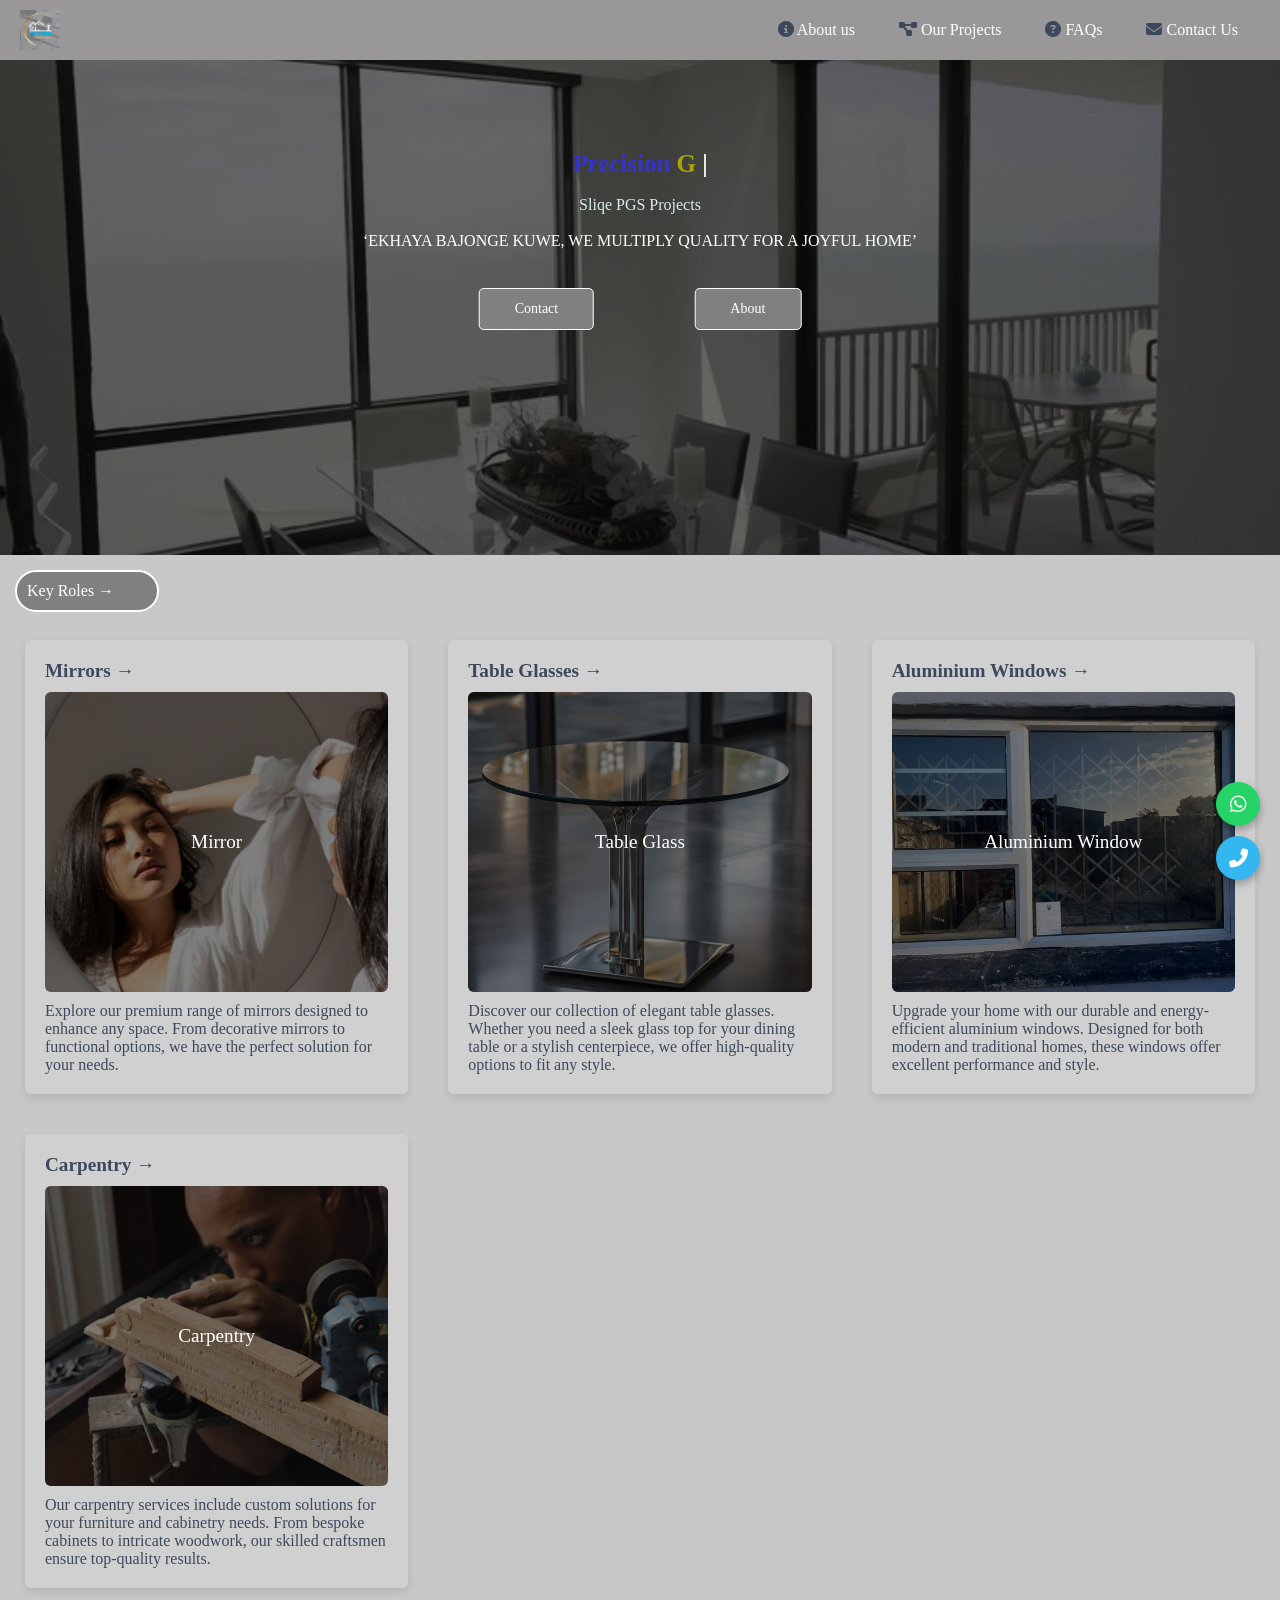
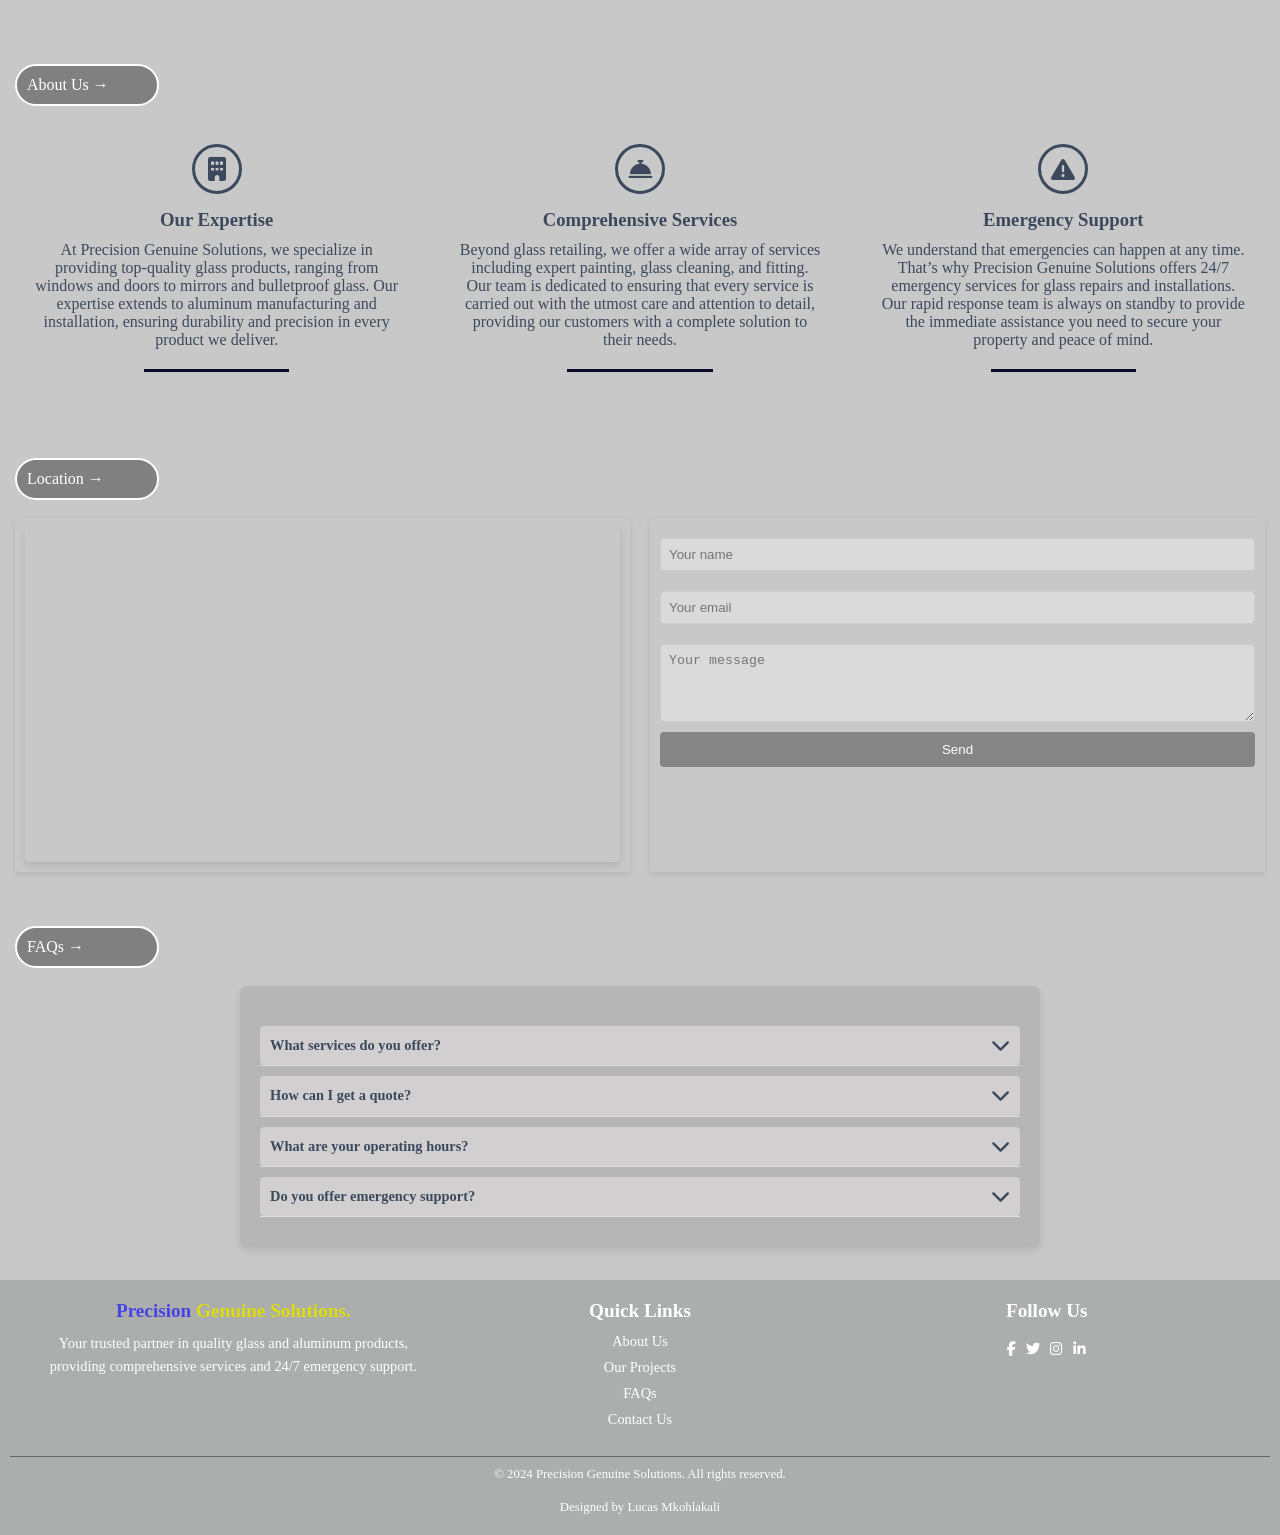
<file: index.html>
<!DOCTYPE html>
<html lang="en">
<head>
    <meta charset="UTF-8">
    <meta name="viewport" content="width=device-width, initial-scale=1.0">
    <link rel="stylesheet" href="https://cdnjs.cloudflare.com/ajax/libs/font-awesome/6.4.0/css/all.min.css">

    <title>Precision Genuine Solutions</title>
    <link rel="stylesheet" href="styles.css">
    <script defer src="scripts.js"></script>
</head>
<body>
    <nav class="navbar">
        <img src="logos.jpg" alt="Logo">
        <ul>
            <li><a href="#aboutus"><i class="fas fa-info-circle" style="color:  rgb(60, 73, 92);"></i> About us</a></li>
            <li><a href="projects.html"><i class="fas fa-project-diagram" style="color:  rgb(60, 73, 92);"></i> Our Projects</a></li>
            <li><a href="#faqs"><i class="fas fa-question-circle" style="color:  rgb(60, 73, 92);"></i> FAQs</a></li>
            <li><a href="#contact"><i class="fas fa-envelope" style="color:  rgb(60, 73, 92);"></i> Contact Us</a></li>
           
        </ul>
        <div class="burger" onclick="toggleMenu()">
            <div></div>
            <div></div>
            <div></div>
        </div>
    </nav>
    <div class="menu" id="menu">
        <ul class="mobiles">
           
            <a href="#aboutus"><i class="fas fa-info-circle" style="color:  rgb(60, 73, 92);"></i> About us</a></li>
            <a href="projects.html"><i class="fas fa-project-diagram" style="color:  rgb(60, 73, 92);"></i> Our Projects</a></li>
            <a href="#faqs"><i class="fas fa-question-circle" style="color:  rgb(60, 73, 92);"></i> FAQs</a></li>
            <a href="#contact"><i class="fas fa-envelope" style="color: rgb(60, 73, 92);"></i> Contact Us</a></li>
    
            
            
           
        </ul>
    </div>



    <!-- New Section Below the Image -->
    <div class="content-wrapper">
        <section>
            <h1 id="typewriter"><span class="cursor"> |</span></h1>

            <script>
                document.addEventListener("DOMContentLoaded", function () {
                    const textArray = [
                        { text: "Precision ", class: "blue" },
                        { text: "Genuine Solutions.", class: "yellow" }
                        
                    ];
                    
                    const element = document.getElementById("typewriter");
                    const cursor = document.querySelector(".cursor");
        
                    let textIndex = 0;
                    let typingSpeed = 150;
        
                    function typeText() {
                        if (textIndex < textArray.length) {
                            let word = textArray[textIndex];
                            let chars = word.text.split("");
                            let spanElement = document.createElement("span");
                            if (word.class) spanElement.classList.add(word.class);
                            element.insertBefore(spanElement, cursor);
        
                            let charIndex = 0;
                            function typeLetter() {
                                if (charIndex < chars.length) {
                                    spanElement.textContent += chars[charIndex];
                                    charIndex++;
                                    setTimeout(typeLetter, typingSpeed);
                                } else {
                                    textIndex++;
                                    setTimeout(typeText, typingSpeed);
                                }
                            }
                            typeLetter();
                        }
                    }
        
                    typeText();
                });
            </script>
        
            <br/> <br/>
            <p style="font-family: 'Trebuchet MS'; color: rgb(216, 239, 239);">Sliqe PGS Projects</p> <br/>
            <p>‘EKHAYA BAJONGE KUWE, WE MULTIPLY QUALITY FOR A JOYFUL HOME’</p>
    
            <!-- Button container -->
            <div class="button-container">
                <a href="#contact" class="button"> Contact</a>
                <a href="#aboutus" class="button">About</a>
            </div>
        </section>     
    </div>
    





    <section class="first-sec">

        <p class="roles">Key Roles →</p><br/>

  

<div class="responsive-grid-cards">
    <div class="card">
        <h2>Mirrors →</h2>
        <div class="card-img-container">
            <img src="mirror.jpg" alt="Image 1" class="card-img">
            <div class="card-img-overlay">Mirror</div>
        </div>
        <p>Explore our premium range of mirrors designed to enhance any space. From decorative mirrors to functional options, we have the perfect solution for your needs.</p>
    </div>
    <div class="card">
        <h2>Table Glasses →</h2>
        <div class="card-img-container">
            <img src="table-glass.jpg" alt="Image 2" class="card-img">
            <div class="card-img-overlay">Table Glass</div>
        </div>
        <p>Discover our collection of elegant table glasses. Whether you need a sleek glass top for your dining table or a stylish centerpiece, we offer high-quality options to fit any style.</p>
    </div>
    <div class="card">
        <h2>Aluminium Windows →</h2>
        <div class="card-img-container">
            <img src="aluminium.jpg" alt="Image 3" class="card-img">
            <div class="card-img-overlay">Aluminium Window</div>
        </div>
        <p>Upgrade your home with our durable and energy-efficient aluminium windows. Designed for both modern and traditional homes, these windows offer excellent performance and style.</p>
    </div>
    <div class="card">
        <h2>Carpentry →</h2>
        <div class="card-img-container">
            <img src="carpentry.jpg" alt="Image 3" class="card-img">
            <div class="card-img-overlay">Carpentry</div>
        </div>
        <p>Our carpentry services include custom solutions for your furniture and cabinetry needs. From bespoke cabinets to intricate woodwork, our skilled craftsmen ensure top-quality results.</p>
    </div>
</div>
<p id="aboutus"></p>
<br>
<br/>
    </section>

    <section class="second-sec">
        <p class="roles">About Us →</p>
  <br/>

  <div class="grid-container">
    <!-- Column 1: Our Expertise -->
    <div class="grid-item">
        <span class="about-icon">
        <i class="fas fa-building"></i> 
        </span>
        <h3>Our Expertise</h3>
        <p>At Precision Genuine Solutions, we specialize in providing top-quality glass products, ranging from windows and doors to mirrors and bulletproof glass. Our expertise extends to aluminum manufacturing and installation, ensuring durability and precision in every product we deliver.</p>
        <div class="liner"></div> </div>


    <!-- Column 2: Comprehensive Services -->
    <div class="grid-item"> 
        <span class="about-icon">
        <i class="fas fa-concierge-bell"></i> 
        </span>
        <h3>Comprehensive Services</h3>
        <p>Beyond glass retailing, we offer a wide array of services including expert painting, glass cleaning, and fitting. Our team is dedicated to ensuring that every service is carried out with the utmost care and attention to detail, providing our customers with a complete solution to their needs.</p>
        <div class="liner"></div></div>
    
    <!-- Column 3: Emergency Support -->
    <div class="grid-item">
        <span class="about-icon">
        <i class="fas fa-exclamation-triangle"></i>
        </span>
        <h3>Emergency Support</h3>
        <p>We understand that emergencies can happen at any time. That’s why Precision Genuine Solutions offers 24/7 emergency services for glass repairs and installations. Our rapid response team is always on standby to provide the immediate assistance you need to secure your property and peace of mind.</p>
        <div class="liner"></div>
    </div>
</div>



</div>


<p id="contact"></p>
<br>
<br/>
    </section>



    <section class="second-sec" >
        
        <p class="roles"> Location →</p>
  <br/>

  <div  class="responsive-columns">
    <div class="column">
        
       
        <div class="map-container">
            <iframe src="https://www.google.com/maps/embed?pb=!1m14!1m8!1m3!1d13246.07046705979!2d25.6026388!3d-33.9020753!3m2!1i1024!2i768!4f13.1!3m3!1m2!1s0x1e7ad50075a0ebd1%3A0x64bf307f090b0ccf!2sPrecision%20Genuine%20Solutions!5e0!3m2!1sen!2sza!4v1725317245394!5m2!1sen!2sza" allowfullscreen="" loading="lazy" referrerpolicy="no-referrer-when-downgrade"></iframe>
        </div>
    </div>
    <div class="column">
       
        <form class="email-form" action="mailto:precisiongenuinesolutions@gmail.com" method="POST" enctype="text/plain">
            <label for="name"></label>
            <input type="text" id="name" name="name" placeholder="Your name" required>

            <label for="email"></label>
            <input type="email" id="email" name="email" placeholder="Your email" required>

            <label for="message"></label>
            <textarea id="message" name="message" rows="4" placeholder="Your message" required></textarea>

            <button type="submit">Send</button>
        </form>
    </div>
</div>




<!--Contact-Widgets-->
<div class="fixed-widgets">
    <a href="https://wa.me/27655035056" target="_blank" class="whatsapp-widget">
        <i class="fab fa-whatsapp"></i>
    </a>
    <a href="tel:+27655035056" class="call-widget">
        <i class="fas fa-phone-alt"></i>
    </a>
</div>






<p id="faqs"></p>
<br>
<br/>



<br/>
<p class="roles">FAQs →</p><br/>
<section class="faq-section">
 

    <div class="faq-container">
        <div class="faq-item">
            <div class="faq-question">
                <h5>What services do you offer?</h5>
                <i class="fas fa-chevron-down"></i>
            </div>
            <div class="faq-answer">
                <p>We specialize in providing top-quality glass products, aluminum manufacturing, expert painting, glass cleaning, and fitting services, as well as 24/7 emergency support for glass repairs and installations.</p>
            </div>
        </div>

        <div class="faq-item">
            <div class="faq-question">
                <h5>How can I get a quote?</h5>
                <i class="fas fa-chevron-down"></i>
            </div>
            <div class="faq-answer">
                <p>You can request a quote by contacting us through our email, phone, or by visiting our physical location. We’ll respond as soon as possible with a detailed quote for your needs.</p>
            </div>
        </div>

        <div class="faq-item">
            <div class="faq-question">
                <h5>What are your operating hours?</h5>
                <i class="fas fa-chevron-down"></i>
            </div>
            <div class="faq-answer">
                <p>We operate from Monday to Friday, 8 AM to 6 PM, and Saturday, 9 AM to 3 PM. Our emergency services are available 24/7.</p>
            </div>
        </div>

        <div class="faq-item">
            <div class="faq-question">
                <h5>Do you offer emergency support?</h5>
                <i class="fas fa-chevron-down"></i>
            </div>
            <div class="faq-answer">
                <p>Yes, we provide 24/7 emergency support for glass repairs and installations. Our rapid response team is always on standby to assist you.</p>
            </div>
        </div>
      
    </div>

   


















 
</section>
 <br/>
    </section>
    




    

<!--Contact Widgets-->



<footer class="footer">
    <div class="footer-container">
        <div class="footer-column">
            <h3><span style="color:rgba(49, 49, 235, 0.849) ;">Precision</span><span style="color: rgb(220, 220, 8);"> Genuine Solutions.</span></h3>
            <p>Your trusted partner in quality glass and aluminum products, providing comprehensive services and 24/7 emergency support.</p>
        </div>
        <div class="footer-column">
            <h3>Quick Links</h3>
            <ul>
                <li><a href="#aboutus">About Us</a></li>
                <li><a href="projects.html">Our Projects</a></li>
                <li><a href="#faqs">FAQs</a></li>
                <li><a href="#contact">Contact Us</a></li>
            </ul>
        </div>
        <div class="footer-column">
            <h3>Follow Us</h3>
            <ul class="social-icons">
                <li><a href="https://www.facebook.com/profile.php?id=61554329915996"><i class="fab fa-facebook-f"></i></a></li>
                <li><a href="#"><i class="fab fa-twitter"></i></a></li>
                <li><a href="#"><i class="fab fa-instagram"></i></a></li>
                <li><a href="#"><i class="fab fa-linkedin-in"></i></a></li>
            </ul>
        </div>
    </div>
    <div class="footer-bottom">
        <p>&copy; 2024 Precision Genuine Solutions. All rights reserved.</p> <br/>
        <p>Designed by Lucas Mkohlakali</p>
    </div>
</footer>


</body>



</html>
</file>
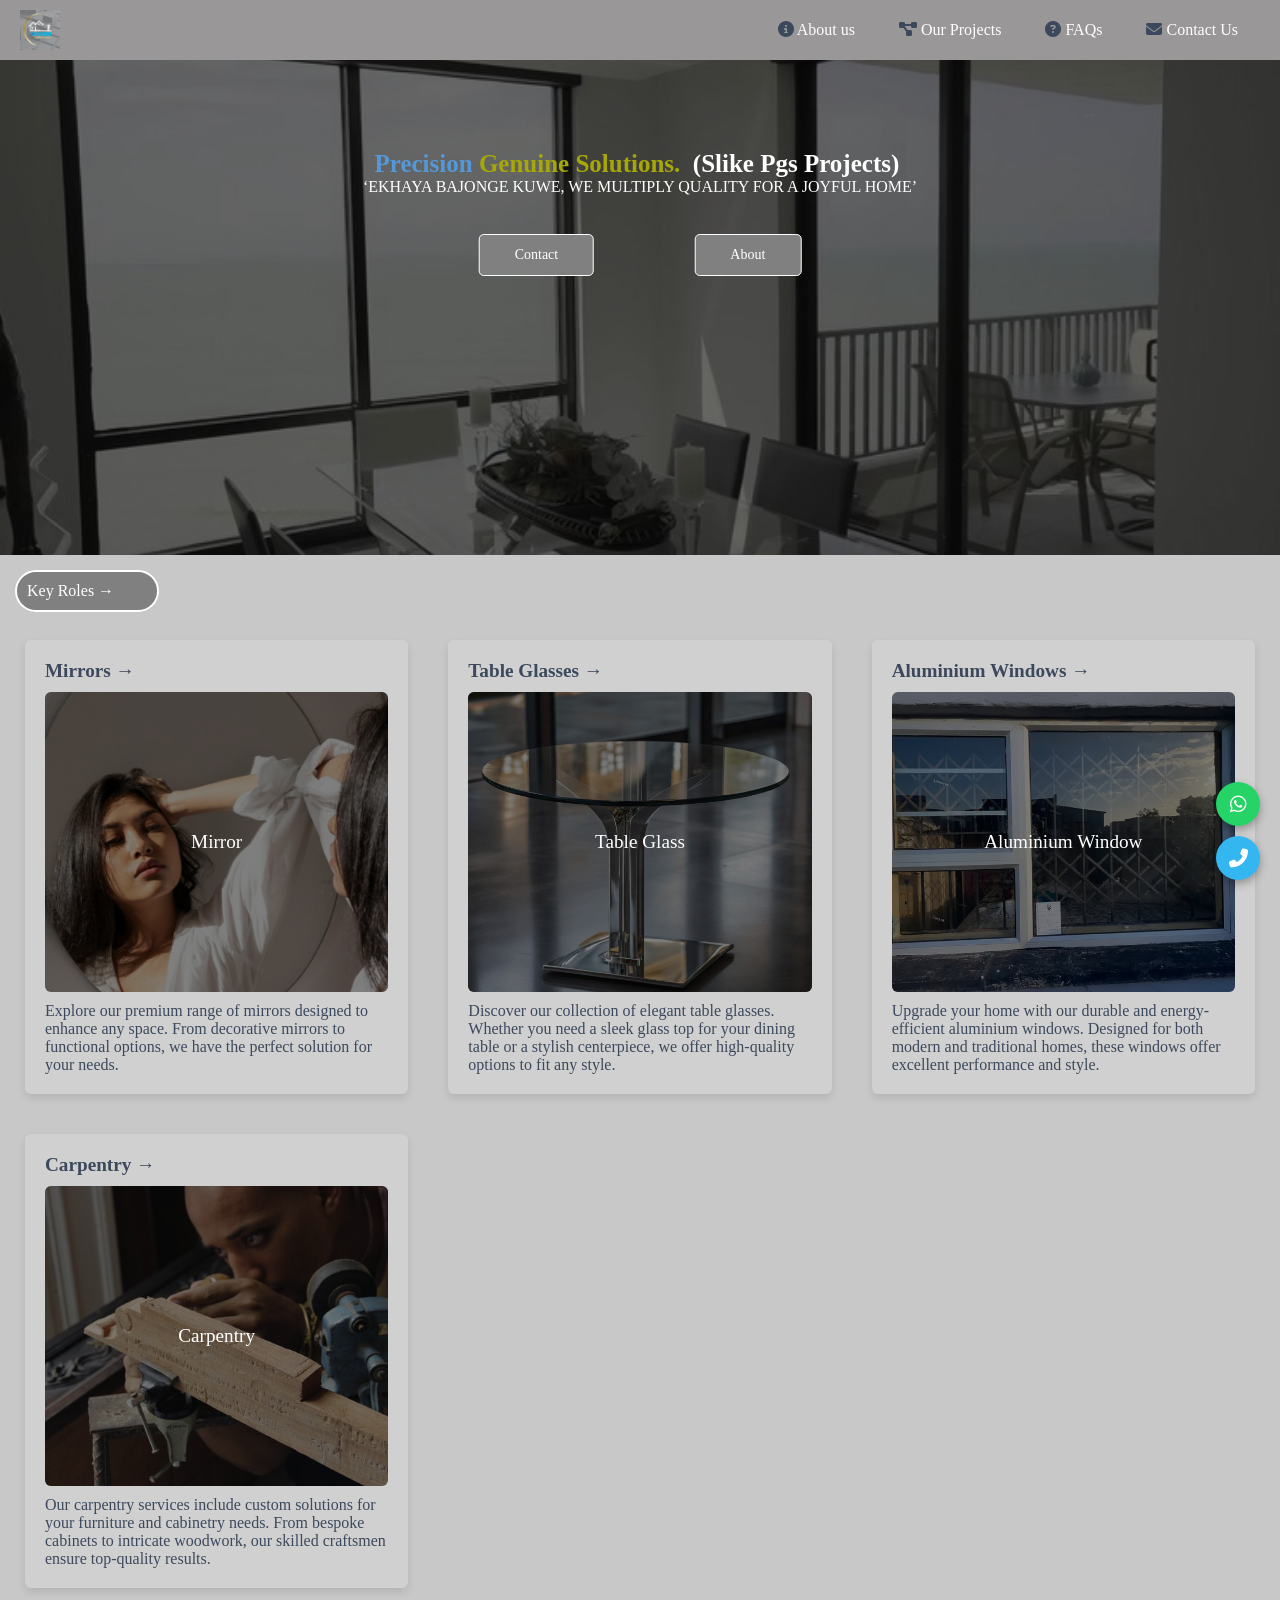
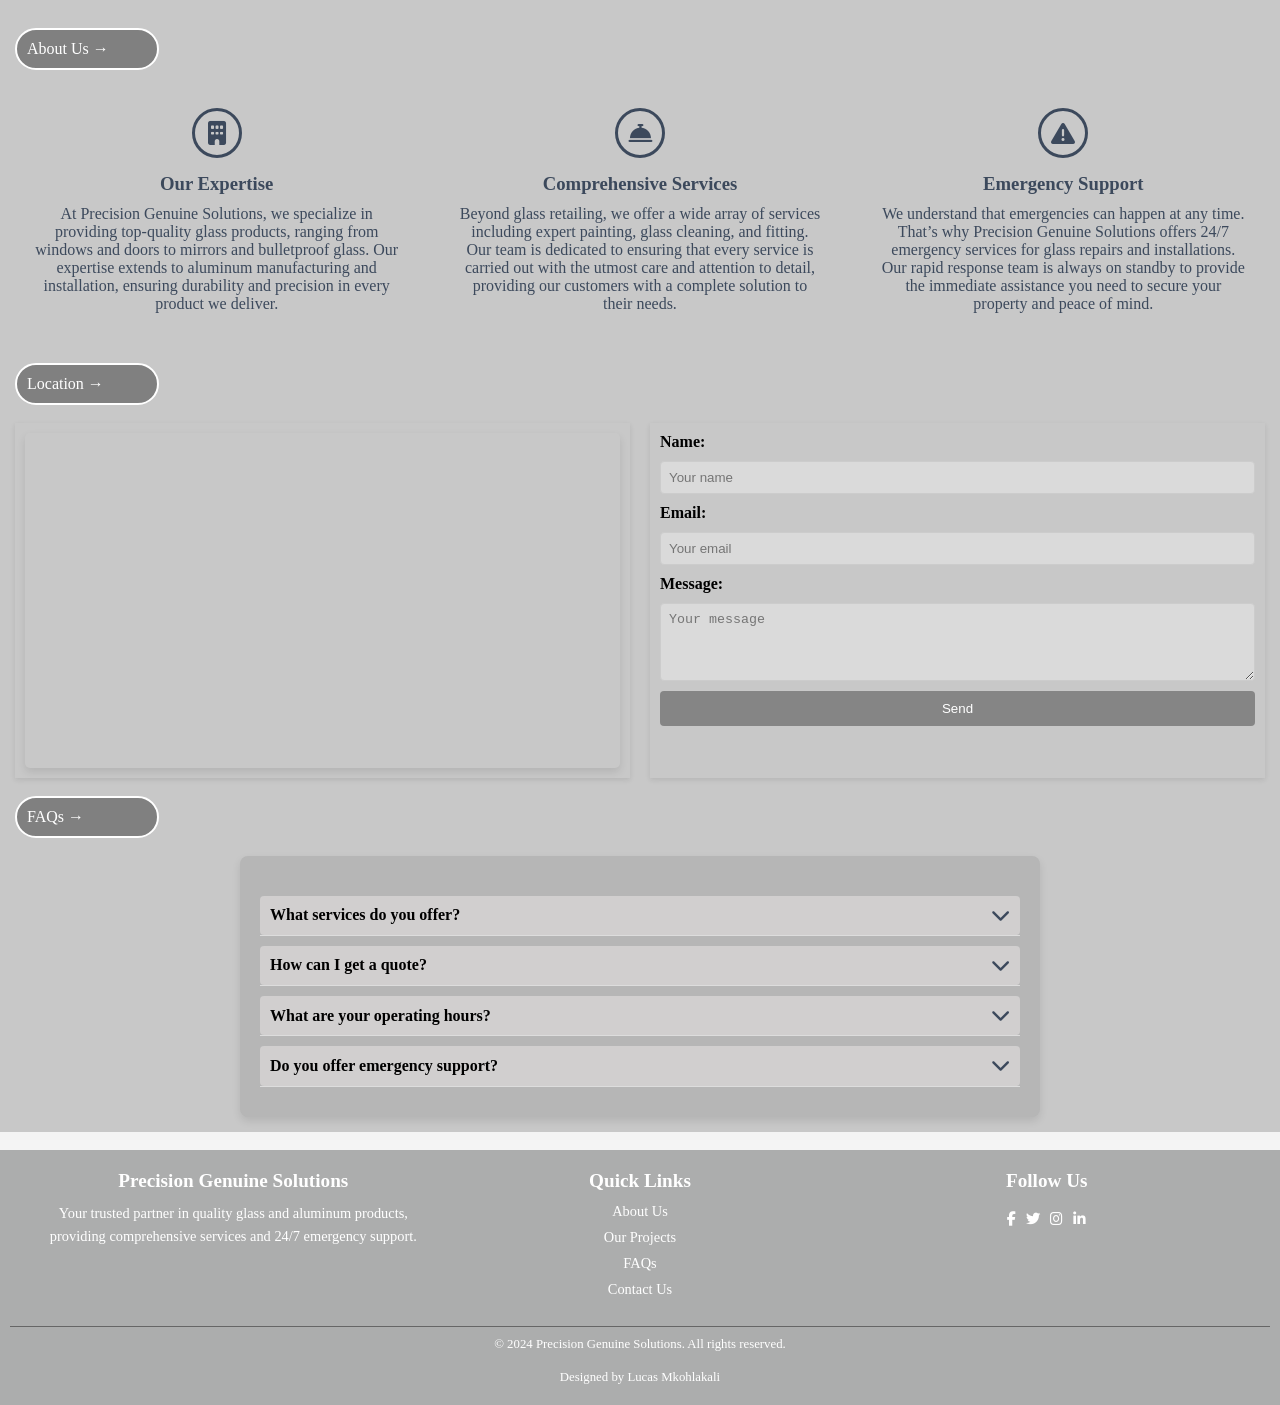
<file: pgs.html>
<!DOCTYPE html>
<html lang="en">
<head>
    <meta charset="UTF-8">
    <meta name="viewport" content="width=device-width, initial-scale=1.0">
    <link rel="stylesheet" href="https://cdnjs.cloudflare.com/ajax/libs/font-awesome/6.4.0/css/all.min.css">

    <title>Precision Genuine Solutions</title>
    <link rel="stylesheet" href="styles.css">
    <script defer src="scripts.js"></script>
</head>
<body background-image="another.jpg">
    <nav class="navbar">
        <img src="logos.jpg" alt="Logo">
        <ul>
            <li><a href="#"><i class="fas fa-info-circle" style="color:  rgb(60, 73, 92);"></i> About us</a></li>
            <li><a href="projects.html"><i class="fas fa-project-diagram" style="color:  rgb(60, 73, 92);"></i> Our Projects</a></li>
            <li><a href="#"><i class="fas fa-question-circle" style="color:  rgb(60, 73, 92);"></i> FAQs</a></li>
            <li><a href="#"><i class="fas fa-envelope" style="color:  rgb(60, 73, 92);"></i> Contact Us</a></li>
        </ul>
        <div class="burger" onclick="toggleMenu()">
            <div></div>
            <div></div>
            <div></div>
        </div>
    </nav>
    <div class="menu" id="menu">
        <ul class="mobiles">
           
            <a href="#"><i class="fas fa-info-circle" style="color:  rgb(60, 73, 92);"></i> About us</a></li>
            <a href="projects.html"><i class="fas fa-project-diagram" style="color:  rgb(60, 73, 92);"></i> Our Projects</a></li>
            <a href="#"><i class="fas fa-question-circle" style="color:  rgb(60, 73, 92);"></i> FAQs</a></li>
            <a href="#"><i class="fas fa-envelope" style="color: rgb(60, 73, 92);"></i> Contact Us</a></li>
            
           
        </ul>
    </div>

    <!-- New Section Below the Image -->
    <div class="content-wrapper">
        <section>
            <h1><span style="color: rgba(83, 162, 236, 0.849);">Precision</span> <span style="color: rgb(167, 167, 7);">Genuine Solutions. </span> (Slike Pgs Projects) </h1>  <br/>
            <p>‘EKHAYA BAJONGE KUWE, WE MULTIPLY QUALITY FOR A JOYFUL HOME’</p>
            
            <!-- Button container -->
            <div class="button-container">
                <a href="#contact" class="button"> Contact</a>
                <a href="#about" class="button">About</a>
            </div>
        </section>
    </div>
    <section class="first-sec">

        <p class="roles">Key Roles →</p><br/>

  

<div class="responsive-grid-cards">
    <div class="card">
        <h2>Mirrors →</h2>
        <div class="card-img-container">
            <img src="mirror.jpg" alt="Image 1" class="card-img">
            <div class="card-img-overlay">Mirror</div>
        </div>
        <p>Explore our premium range of mirrors designed to enhance any space. From decorative mirrors to functional options, we have the perfect solution for your needs.</p>
    </div>
    <div class="card">
        <h2>Table Glasses →</h2>
        <div class="card-img-container">
            <img src="table-glass.jpg" alt="Image 2" class="card-img">
            <div class="card-img-overlay">Table Glass</div>
        </div>
        <p>Discover our collection of elegant table glasses. Whether you need a sleek glass top for your dining table or a stylish centerpiece, we offer high-quality options to fit any style.</p>
    </div>
    <div class="card">
        <h2>Aluminium Windows →</h2>
        <div class="card-img-container">
            <img src="aluminium.jpg" alt="Image 3" class="card-img">
            <div class="card-img-overlay">Aluminium Window</div>
        </div>
        <p>Upgrade your home with our durable and energy-efficient aluminium windows. Designed for both modern and traditional homes, these windows offer excellent performance and style.</p>
    </div>
    <div class="card">
        <h2>Carpentry →</h2>
        <div class="card-img-container">
            <img src="carpentry.jpg" alt="Image 3" class="card-img">
            <div class="card-img-overlay">Carpentry</div>
        </div>
        <p>Our carpentry services include custom solutions for your furniture and cabinetry needs. From bespoke cabinets to intricate woodwork, our skilled craftsmen ensure top-quality results.</p>
    </div>
</div>

    </section>

    <section class="second-sec">
        <p class="roles">About Us →</p>
  <br/>

  <div class="grid-container">
    <!-- Column 1: Our Expertise -->
    <div class="grid-item">
        <span class="about-icon">
        <i class="fas fa-building"></i> 
        </span>
        <h3>Our Expertise</h3>
        <p>At Precision Genuine Solutions, we specialize in providing top-quality glass products, ranging from windows and doors to mirrors and bulletproof glass. Our expertise extends to aluminum manufacturing and installation, ensuring durability and precision in every product we deliver.</p>
    </div>

    <!-- Column 2: Comprehensive Services -->
    <div class="grid-item"> 
        <span class="about-icon">
        <i class="fas fa-concierge-bell"></i> 
        </span>
        <h3>Comprehensive Services</h3>
        <p>Beyond glass retailing, we offer a wide array of services including expert painting, glass cleaning, and fitting. Our team is dedicated to ensuring that every service is carried out with the utmost care and attention to detail, providing our customers with a complete solution to their needs.</p>
    </div>

    <!-- Column 3: Emergency Support -->
    <div class="grid-item">
        <span class="about-icon">
        <i class="fas fa-exclamation-triangle"></i>
        </span>
        <h3>Emergency Support</h3>
        <p>We understand that emergencies can happen at any time. That’s why Precision Genuine Solutions offers 24/7 emergency services for glass repairs and installations. Our rapid response team is always on standby to provide the immediate assistance you need to secure your property and peace of mind.</p>
    </div>
</div>


    </section>



    <section class="second-sec">
        <p class="roles"> Location →</p>
  <br/>

  <div class="responsive-columns">
    <div class="column">
        
       
        <div class="map-container">
            <iframe src="https://www.google.com/maps/embed?pb=!1m14!1m8!1m3!1d13246.07046705979!2d25.6026388!3d-33.9020753!3m2!1i1024!2i768!4f13.1!3m3!1m2!1s0x1e7ad50075a0ebd1%3A0x64bf307f090b0ccf!2sPrecision%20Genuine%20Solutions!5e0!3m2!1sen!2sza!4v1725317245394!5m2!1sen!2sza" allowfullscreen="" loading="lazy" referrerpolicy="no-referrer-when-downgrade"></iframe>
        </div>
    </div>
    <div class="column">
       
        <form class="email-form" action="mailto:mkohlaklailucas7@gmail.com" method="POST" enctype="text/plain">
            <label for="name">Name:</label>
            <input type="text" id="name" name="name" placeholder="Your name" required>

            <label for="email">Email:</label>
            <input type="email" id="email" name="email" placeholder="Your email" required>

            <label for="message">Message:</label>
            <textarea id="message" name="message" rows="4" placeholder="Your message" required></textarea>

            <button type="submit">Send</button>
        </form>
    </div>
</div>




<!--Contact-Widgets-->
<div class="fixed-widgets">
    <a href="https://wa.me/0784896303" target="_blank" class="whatsapp-widget">
        <i class="fab fa-whatsapp"></i>
    </a>
    <a href="tel:+27655035056" class="call-widget">
        <i class="fas fa-phone-alt"></i>
    </a>
</div>



<br/>
<p class="roles">FAQs →</p><br/>
<section class="faq-section">
 

    <div class="faq-container">
        <div class="faq-item">
            <div class="faq-question">
                <h4>What services do you offer?</h4>
                <i class="fas fa-chevron-down"></i>
            </div>
            <div class="faq-answer">
                <p>We specialize in providing top-quality glass products, aluminum manufacturing, expert painting, glass cleaning, and fitting services, as well as 24/7 emergency support for glass repairs and installations.</p>
            </div>
        </div>

        <div class="faq-item">
            <div class="faq-question">
                <h4>How can I get a quote?</h4>
                <i class="fas fa-chevron-down"></i>
            </div>
            <div class="faq-answer">
                <p>You can request a quote by contacting us through our email, phone, or by visiting our physical location. We’ll respond as soon as possible with a detailed quote for your needs.</p>
            </div>
        </div>

        <div class="faq-item">
            <div class="faq-question">
                <h4>What are your operating hours?</h4>
                <i class="fas fa-chevron-down"></i>
            </div>
            <div class="faq-answer">
                <p>We operate from Monday to Friday, 8 AM to 6 PM, and Saturday, 9 AM to 3 PM. Our emergency services are available 24/7.</p>
            </div>
        </div>

        <div class="faq-item">
            <div class="faq-question">
                <h4>Do you offer emergency support?</h4>
                <i class="fas fa-chevron-down"></i>
            </div>
            <div class="faq-answer">
                <p>Yes, we provide 24/7 emergency support for glass repairs and installations. Our rapid response team is always on standby to assist you.</p>
            </div>
        </div>
    </div>

 
</section>

    </section>
    


<!--Contact Widgets-->
<br/>


<footer class="footer">
    <div class="footer-container">
        <div class="footer-column">
            <h3>Precision Genuine Solutions</h3>
            <p>Your trusted partner in quality glass and aluminum products, providing comprehensive services and 24/7 emergency support.</p>
        </div>
        <div class="footer-column">
            <h3>Quick Links</h3>
            <ul>
                <li><a href="#">About Us</a></li>
                <li><a href="projects.html">Our Projects</a></li>
                <li><a href="#">FAQs</a></li>
                <li><a href="#">Contact Us</a></li>
            </ul>
        </div>
        <div class="footer-column">
            <h3>Follow Us</h3>
            <ul class="social-icons">
                <li><a href="#"><i class="fab fa-facebook-f"></i></a></li>
                <li><a href="#"><i class="fab fa-twitter"></i></a></li>
                <li><a href="#"><i class="fab fa-instagram"></i></a></li>
                <li><a href="#"><i class="fab fa-linkedin-in"></i></a></li>
            </ul>
        </div>
    </div>
    <div class="footer-bottom">
        <p>&copy; 2024 Precision Genuine Solutions. All rights reserved.</p> <br/>
        <p>Designed by Lucas Mkohlakali</p>
    </div>
</footer>


</body>



</html>
</file>
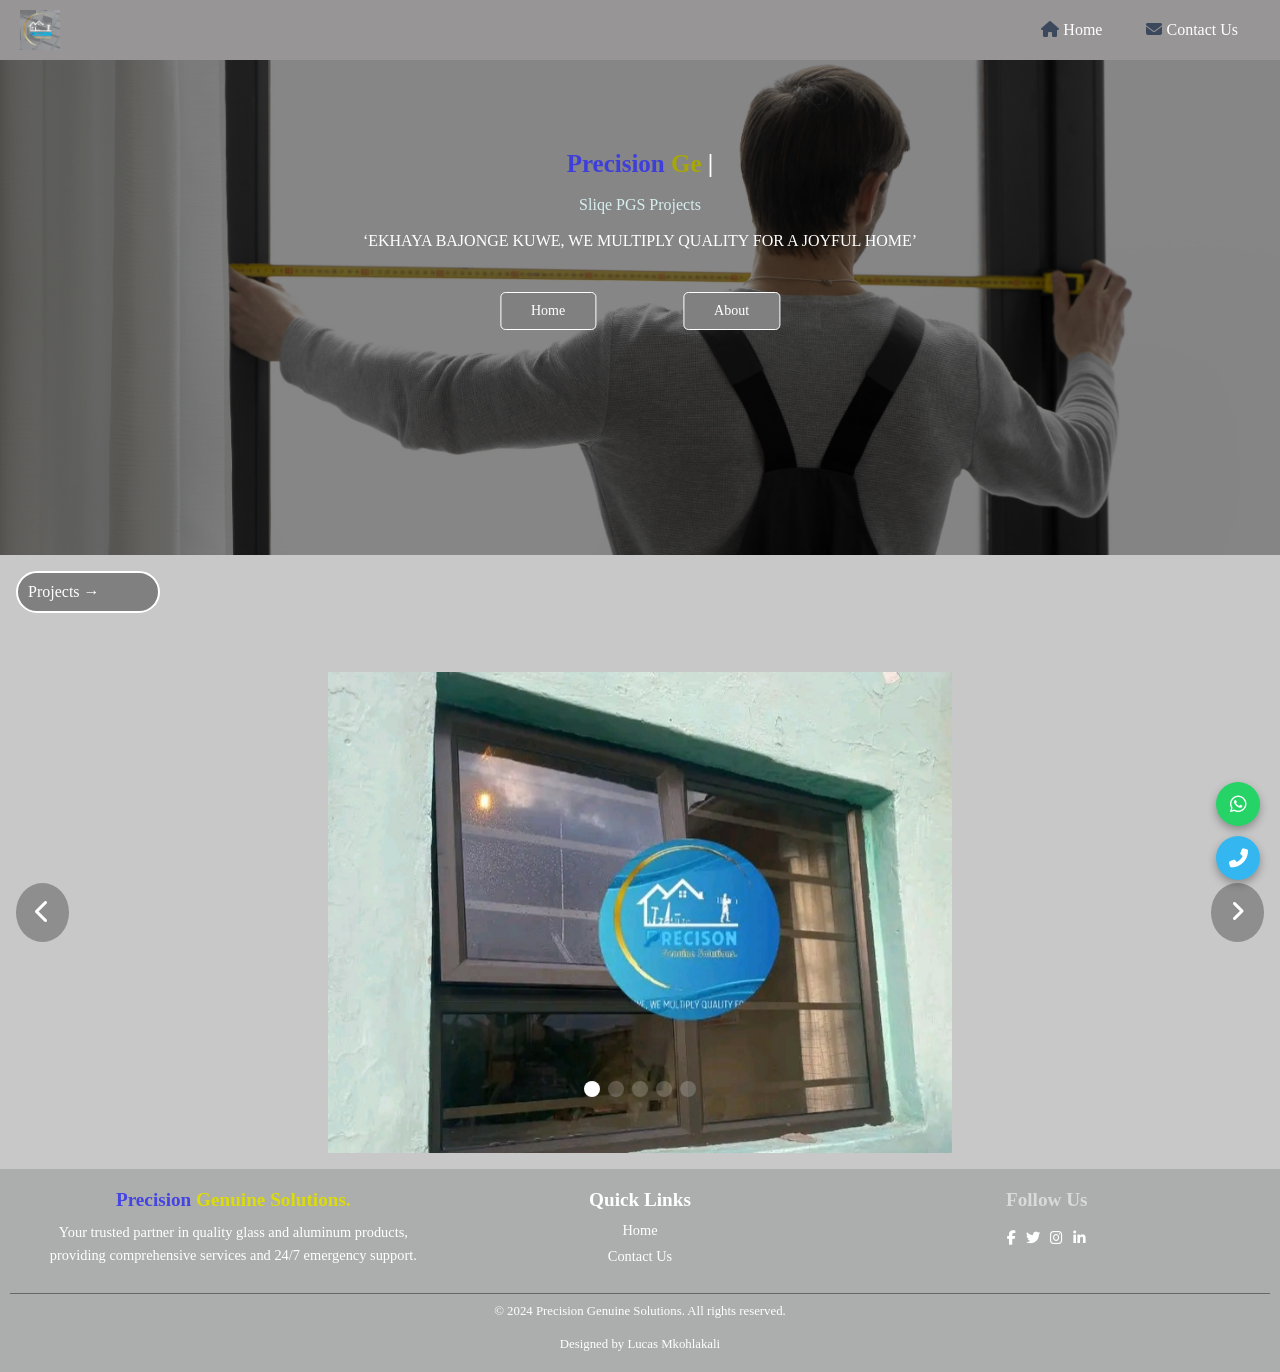
<file: projects.html>
<!DOCTYPE html>
<html lang="en">
<head>
    <meta charset="UTF-8">
    <meta name="viewport" content="width=device-width, initial-scale=1.0">
    <link rel="stylesheet" href="https://cdnjs.cloudflare.com/ajax/libs/font-awesome/6.4.0/css/all.min.css">

    <title>Precision Genuine Solutions</title>
    <link rel="stylesheet" href="projects.css">
    <script defer src="scripts.js"></script>
</head>
<body>
    <nav class="navbar">
        <img src="logos.jpg" alt="Logo">
        <ul>
            <li><a href="index.html"><i class="fas fa-home" style="color:  rgb(60, 73, 92);"></i> Home</a></li>
          
            
            <li><a href="#"><i class="fas fa-envelope" style="color:  rgb(60, 73, 92);"></i> Contact Us</a></li>
        </ul>
        <div class="burger" onclick="toggleMenu()">
            <div></div>
            <div></div>
            <div></div>
        </div>
    </nav>
    <div class="menu" id="menu">
        <ul class="mobiles">
           
            <a href="index.html"><i class="fas fa-home" style="color:  rgb(60, 73, 92);"></i> Home</a></li>
            
            <a href="#"><i class="fas fa-question-circle" style="color:  rgb(60, 73, 92);"></i> FAQs</a></li>
            <a href="#"><i class="fas fa-envelope" style="color: rgb(60, 73, 92);"></i> Contact Us</a></li>

        </ul>
    </div>
    <style>
        h1 {
            font-size: 25px;
            white-space: pre-wrap;
            word-wrap: break-word;
            max-width: 50vw;
            display: inline-block;
        }
        .blue { color: rgba(49, 49, 235, 0.849); }
        .yellow{ color: rgb(167, 167, 7); }
        
        .cursor {
            display: inline-block;
            color: rgb(255, 255, 255);
            font-weight: bold;
            font-size: 1em;
            animation: blink 0.7s infinite;
        }
        @keyframes blink {
            0% { opacity: 1; }
            50% { opacity: 0; }
            100% { opacity: 1; }
        }
    </style>
    <!-- New Section Below the Image -->
    <div class="content-wrapper">
        <section>
            <h1 id="typewriter"><span class="cursor"> |</span></h1>

            <script>
                document.addEventListener("DOMContentLoaded", function () {
                    const textArray = [
                        { text: "Precision ", class: "blue" },
                        { text: "Genuine Solutions.", class: "yellow" }
                    
                    ];
                    
                    const element = document.getElementById("typewriter");
                    const cursor = document.querySelector(".cursor");
        
                    let textIndex = 0;
                    let typingSpeed = 100;
        
                    function typeText() {
                        if (textIndex < textArray.length) {
                            let word = textArray[textIndex];
                            let chars = word.text.split("");
                            let spanElement = document.createElement("span");
                            if (word.class) spanElement.classList.add(word.class);
                            element.insertBefore(spanElement, cursor);
        
                            let charIndex = 0;
                            function typeLetter() {
                                if (charIndex < chars.length) {
                                    spanElement.textContent += chars[charIndex];
                                    charIndex++;
                                    setTimeout(typeLetter, typingSpeed);
                                } else {
                                    textIndex++;
                                    setTimeout(typeText, typingSpeed);
                                }
                            }
                            typeLetter();
                        }
                    }
        
                    typeText();
                });
            </script>
        
            <br/> <br/>
            <p style="font-family: 'Trebuchet MS'; color: rgb(216, 239, 239);">Sliqe PGS Projects</p> <br/>
            <p>‘EKHAYA BAJONGE KUWE, WE MULTIPLY QUALITY FOR A JOYFUL HOME’</p>
    
            <!-- Button container -->
            <div class="button-container">
                <a href="index.html" class="button">Home</a>
                <a href="#aboutus" class="button">About</a>
            </div>
        </section>     
    </div>
    <section class="first-sec">

        <p class="roles">Projects →</p>


        <div class="main-wrapper">
            <div class="slider-btns">
              <span id="prev-btn">
                <i class="fa-solid fa-chevron-left"></i>
              </span>
              <span id="next-btn">
                <i class="fa-solid fa-angle-right"></i>
              </span>
            </div>
            <div class="slider-wrapper">
              <div class="dots">
                <div class="dot"></div>
                <div class="dot"></div>
                <div class="dot"></div>
                <div class="dot"></div>
                <div class="dot"></div>
              </div>
              <div class="slides">
                
                <img src="pro1.jpg" alt="nature">
              </div>
              <div class="slides">
              
                <img src="pro2.jpg" alt="nature">
              </div>
              <div class="slides">
              
                <img src="pro3.jpg" alt="nature">
              </div>
              <div class="slides">
               
                <img src="pro4.jpg" alt="nature">
              </div>
              <div class="slides">
               
                <img src="pro5.jpg" alt="nature">
              </div>
            </div>
          </div>
         
        

        

        </div>

    </section>



<!--Contact-Widgets-->
<div class="fixed-widgets">
    <a href="https://wa.me/27655035056"  target="_blank" class="whatsapp-widget">
        <i class="fab fa-whatsapp"></i>
    </a>
    <a href="tel:+27655035056" class="call-widget">
        <i class="fas fa-phone-alt"></i>
    </a>
</div>



<footer class="footer">
    <div class="footer-container">
        <div class="footer-column">
            <h3><span style="color:rgba(49, 49, 235, 0.849) ;">Precision</span><span style="color: rgb(220, 220, 8);"> Genuine Solutions.</span></h3>
            <p>Your trusted partner in quality glass and aluminum products, providing comprehensive services and 24/7 emergency support.</p>
        </div>
        <div class="footer-column">
            <h3>Quick Links</h3>
            <ul>
                <li><a href="index.html">Home</a></li>
                
                
                <li><a href="#">Contact Us</a></li>
            </ul>
        </div>
        <div class="footer-column">
            <h3 style="color:rgba(225, 225, 225, 0.849) ;">Follow Us</h3>
            <ul class="social-icons">
                <li><a href="https://www.facebook.com/profile.php?id=61554329915996"><i class="fab fa-facebook-f"></i></a></li>
                <li><a href="#"><i class="fab fa-twitter"></i></a></li>
                <li><a href="#"><i class="fab fa-instagram"></i></a></li>
                <li><a href="#"><i class="fab fa-linkedin-in"></i></a></li>
            </ul>
        </div>
    </div>
    <div class="footer-bottom">
        <p>&copy; 2024 Precision Genuine Solutions. All rights reserved.</p> <br/>
        <p>Designed by Lucas Mkohlakali</p>
    </div>
</footer>


</body>

</html>
</file>
<file: styles.css>
* {
    box-sizing: border-box;
    margin: 0;
    padding: 0;
}


.content-wrapper {
    position: relative; /* Needed for my overlay */
    background-image: url(another.jpg);
    background-repeat: no-repeat;
    background-size: cover;
    background-position: center center;
    font-family: 'Times New Roman', Times, serif;
    height: 55vh;
    margin: 0;
    overflow: hidden; 
}


.content-wrapper::before {
    content: '';
    position: absolute;
    top: 0;
    left: 0;
    width: 100%;
    height: 100%;
    background: rgba(0, 0, 0, 0.6); 
    z-index: 1; 
}


.content-wrapper section {
    position: relative;
    z-index: 2; 
    color: #fff;
    text-align: center; /* Center the text horizontally */
    padding: 10vh; /* Optional padding */
    margin-bottom: 40vh; /* Space for buttons */
}


.button-container {
    display: flex;
    justify-content: center; 
    gap: 45%; 
    position: absolute; 
    bottom: 10px; 
    left: 50%;
    transform: translateX(-50%);
    z-index: 2; /* Ensure buttons are above the overlay */
}

/* Style for individual buttons */
.button {
    display: inline-block;
    padding: 12px 35px; /* Adjust padding as needed */
    background-color: gray;
    color: white;
    text-decoration: none;
    border: 1px solid white; /* Border color */
    border-radius: 5px; /* Rounded corners */
    font-size: 14px; /* Font size */
    text-align: center; /* Center text inside button */
}

.button:hover {
    background-color: darkgray; /* Darken button on hover */
}


body {


    margin: 0;
    font-family:'Times New Roman';
    background-color: #f4f4f4;
}  


.light-mode {
    background-color: rgba(245, 245, 245, 0.973);
    color: rgb(33, 37, 41);
}

.navbar {
   
    position: sticky;
    top: 0;
    width: 100%;
    background-color: #969494f6;
    padding: 10px 20px;
    display: flex;
    justify-content: space-between;
    align-items: center;
    z-index: 1000;
    transition: background-color 0.3s ease, color 0.3s ease;
}

.dark-mode .navbar {
    background-color:    #878383cc;
}

.light-mode .navbar {
    background-color: #e2e2e2;
    color: rgb(33, 37, 41);
}

.light-mode .mobiles a{
        
   color: #0c0c0c;
}

.dark-mode .mobiles a {
    color:#e2e2e2;
}

.navbar img {
    height: 40px;
}

.navbar ul {
    list-style-type: none;
    margin: 0;
    padding: 0;
    display: flex;
}

.navbar ul li {
    margin: 0 10px;
}

.navbar ul li a {
    color: white;
    text-decoration: none;
    font-size: 16px;
    padding: 8px 12px;
    display: block;
    transition: color 0.3s ease;
}

.dark-mode .navbar ul li a {
    color: white;
}

.light-mode .navbar ul li a {
    color: #333;
}

.burger {
    display: none;
    cursor: pointer;
    flex-direction: column;
    gap: 5px;
   
}

.burger div {
    width: 25px;
    height: 3px;
    background-color: white;
    transition: all 0.3s ease;
}



.dark-mode .burger div {
    background-color: white;
}

.light-mode .burger div {
    background-color: #333;
}


.burger.open div:nth-child(1) {
    transform: rotate(45deg) translate(5px, 5px);
}

.burger.open div:nth-child(2) {
    opacity: 0;
}

.burger.open div:nth-child(3) {
    transform: rotate(-45deg) translate(5px, -5px);
}

.highlight {
    color: rgb(4, 227, 227);
    font-size: large;
}

.toggle-widget {
    position: fixed;
    bottom: 60px;
    right: 30px;
    z-index: 1000;
}


.toggle-checkbox {
    display: none;
}

.toggle-label {
    display: flex;
    align-items: center;
    justify-content: space-between;
    width: 60px;
    height: 30px;
    background-color: #0d3834;
    border-radius: 15px;
    padding: 5px;
    cursor: pointer;
    position: relative;
    transition: background-color 0.3s ease;
}

.toggle-label .fa-moon, .toggle-label .fa-sun {
    color: white;
    font-size: 16px;
    position: absolute;
    top: 7px;
    transition: opacity 0.3s ease;
}

.toggle-label .fa-moon {
    left: 10px;
}

.toggle-label .fa-sun {
    right: 10px;
    opacity: 0;
}

.toggle-switch {
    width: 20px;
    height: 20px;
    background-color: white;
    border-radius: 50%;
    position: absolute;
    top: 5px;
    left: 5px;
    transition: transform 0.3s ease;
}

.toggle-checkbox:checked + .toggle-label .toggle-switch {
    transform: translateX(30px);
}

.toggle-checkbox:checked + .toggle-label .fa-moon {
    opacity: 0;
}

.toggle-checkbox:checked + .toggle-label .fa-sun {
    opacity: 1;
    color: #ffcc00;
}

.toggle-checkbox:checked + .toggle-label {
    background-color: #002aff;
}

.social-links {
    display: flex;
    flex-wrap: wrap;
    
  }
  
  .social-link {
    margin: 10px;
    font-size: 16px;
    color:rgb(101, 165, 160);
    text-decoration: none;
    position: relative;
  }
  
  .social-link i {
      color: #007bff;
    margin-right: 5px;
    font-size: 27px;
  }
  
  .social-link:hover::after, .social-link:active::after {
    content: "";
    position: absolute;
    left: 0;
    bottom: -2px;
    width: 100%;
    height: 2px;
    background-color: rgb(45, 135, 129);
  }
  

@media only screen and (max-width: 768px) {
    .social-link {
      font-size: 1px;
    }
    .social-link i {
      font-size: 23px;
    }
  }
  
@media only screen and (max-width: 480px) {
    .social-link {
      font-size: 16px;
    }
    .social-link i {
      font-size: 17px;
    }
  }


  .skills-container {
    display: flex;
    flex-direction: column;
   
  }

  .skill-row {
    display: flex;
    justify-content: space-around;
    margin-bottom: 20px;
  }

  .skill-item {
    display: flex;
    align-items: center;
    margin: 10px;
  }

.icon-container {
    border: 1px solid black;
    border-radius: 50%;
    background-color: rgb(4, 16, 125);
    padding: 10px;
    margin-right: 10px;
  }

.icon-container i {
    color: rgb(83, 178, 180);
    font-size: 18px;
  }



.mobiles a{
        color: white;
    text-decoration: none;
    padding: 10px;
}
.mobiles img{

  width:45%;
  margin-bottom: 20%;
  border-radius: 48%;
}




.container{

display: flex;
flex-wrap: wrap;
justify-content: center;
}

.navbar ul li a:hover {
    
    text-decoration: none;
    }

.navbar ul li a:hover::after {
content: "";
position: absolute;
left:0;
bottom:0;
width:100%;
height:2px;
background-color:  rgb(45, 135, 129);
        
}


.navbar ul li a {
        position: relative;
        color: white;
        text-decoration: none;
        font-size: 16px;
        padding: 8px 12px;
        display: block;
    }

.burger {
        display: none;
        cursor: pointer;
        flex-direction: column;
        gap: 5px;
    }

.burger div {
        width: 25px;
        height: 3px;
        background-color: white;
        transition: all 0.3s ease;
    }

.menu {
       
        position: fixed;
        top: 0;
        right: -100%;
        width: 50%;
        height:105%;
        background-color: #969494f6;
        display: flex;
        flex-direction: column;
        justify-content: center;
        align-items: center;
        transition: right 0.5s ease;
        z-index: 999;
    }

    .menu ul {
       text-decoration: none;
        color: #e2e2e2;
        display: flex;
        flex-direction: column;
        align-items: center;
    }
    .dark-mode .menu {
    background-color:  rgba(180, 178, 178, 0.973);
    color: #e2e2e2;
}


.menu ul li {
        margin: 15px 0;
    }

@media screen and (max-width: 768px) {
        .burger {
            display: flex;
        }

        .navbar ul {
            display: none;
        }

        .menu.open {
            right: 0;
            
        }

        .burger.open div:nth-child(1) {
            transform: rotate(45deg) translate(5px, 5px);
        }

        .burger.open div:nth-child(2) {
            opacity: 0;
        }

        .burger.open div:nth-child(3) {
            transform: rotate(-45deg) translate(5px, -5px);
        }
    }


    .grid-container{
        display: grid;
        grid-template-columns:repeat(3,1fr);
        gap:20px;
        justify-content: center;

    }
    .grid-item{
        flex-direction: column;
        padding:20px;
        justify-content: center;
        display: flex;
        align-items: center;
    }

    .grid-item h2{
        margin-bottom: 10px;
        
    }
    .grid-item p{
        text-align: center;
        
    }

    .first-sec,.second-sec{
        background-color: rgb(200, 200, 200);
        padding: 15px;
    }
    .roles{

        width:16vh;
        padding: 10px; 
        background-color: gray;
color: white;
text-decoration: none;
border: 2px solid white; /* Border color */
border-radius: 25px; /* Rounded corners */
font-size: 16px; /* Font size */
    }



    .responsive-grid-cards {
display: grid;
grid-template-columns: repeat(auto-fill, minmax(310px, 1fr));
gap: 40px; /* Space between cards */
padding: 10px; /* Padding around the grid */
max-width: 2000px; /* Maximum width for larger screens */
margin: 0 auto; /* Center the grid container horizontally */
}

/* Card Styling */
.card {
background: #d0d0d0;
border-radius: 6px;
box-shadow: 0 4px 8px rgba(0, 0, 0, 0.1);
padding: 20px;
text-align:left;
transition: transform 0.3s ease, box-shadow 0.3s ease;
position: relative; /* Needed for overlay positioning */
}

.card h2 {
color: rgb(60, 73, 92);;
margin: 0 0 10px;
font-size: 1.2em;
}

.card p {
margin: 0;
color: rgb(60, 73, 92);
}

/* Card Image Container */
.card-img-container {
position: relative;
width: 100%;
height: 300px; 
overflow: hidden; /* Ensure image doesn't overflow */
border-radius: 6px; /* Match card border radius */
margin-bottom: 10px; 
}

.card-img {
width: 100%;
height: 100%;
object-fit: cover; 
display: block; /* Removes bottom space from images */
}

/* Darken image with overlay */
.card-img-overlay {
position: absolute;
top: 0;
left: 0;
width: 100%;
height: 100%;
display: flex;
justify-content: center;
align-items: center;
color: #fff;
background: rgba(0, 0, 0, 0.5); /* Darken image */
text-align: center;
font-size: 1.2em;
padding: 10px;
}

/* Hover Effect */
.card:hover {
transform: translateY(-5px);
box-shadow: 0 6px 12px rgba(0, 0, 0, 0.2);
}
.grid-container{
    display: grid;
    grid-template-columns:repeat(3,1fr);
    gap:20px;
    justify-content: center;

}

@media (max-width:768px){
  .grid-container{
    grid-template-columns: 1fr;
  }


}



.about-icon {
    display: flex;
    justify-content: center;
    align-items: center;
    width: 50px;  /* Adjust width as needed */
    height: 50px;  /* Adjust height as needed */
    border-radius: 50%;  /* Makes the background round */
    background-color: rgb(201, 201, 201);  /* Background color of the circle */
    border: 3px solid rgb(60, 73, 92); /* Red border */
    margin-bottom: 15px;  /* Space between icon and text */
}

.about-icon i {
    color: rgb(60, 73, 92);  /* Icon color */
    font-size: 24px;  /* Icon size */
}

.grid-item {
    flex-direction: column;
    padding: 20px;
    justify-content: center;
    display: flex;
    align-items: center;
}

.grid-item h3 {
    color: rgb(60, 73, 92);
    margin-bottom: 10px;
}

.grid-item p {
    text-align: center;
    color: rgb(60, 73, 92);
}

.responsive-columns {
    display: flex;
    flex-wrap: wrap;
    gap: 20px; /* Space between columns */
}

.column {
    flex: 1;
    min-width: 250px; /* Ensures columns stack on very small screens */
    padding: 10px;


    box-shadow: 0 2px 5px #1919191a;
}

h3 {
    margin-top: 0;
}

.email-form {
    display: flex;
    flex-direction: column;
    gap: 10px;
}

.email-form label {
    font-weight: bold;
}

.email-form input,
.email-form textarea {
    padding: 8px;
    border: 1px solid #ccc;
    border-radius: 4px;
    width: 100%;
    box-sizing: border-box;
    background-color: #dadada;
}

.email-form button {
    padding: 10px;
    background-color: #858585;
    color: #fff;
    border: none;
    border-radius: 4px;
    cursor: pointer;
}

.email-form button:hover {
    background-color: #9ec8f5;
}


.map-container {
    position: relative;
    padding-bottom: 56.25%; /* 16:9 aspect ratio */
    height: 0;
    overflow: hidden;
    border-radius: 5px;
    box-shadow: 0 4px 8px rgba(0, 0, 0, 0.1);
}

.map-container iframe {
    position: absolute;
    top: 0;
    left: 0;
    width: 100%;
    height: 100%;
    border: 0;
}


.fixed-widgets {
    position: fixed;
    bottom: 20px;
    right: 20px;
    display: flex;
    flex-direction: column;
    gap: 10px;
    z-index: 1000;
    animation: float 2s ease-in-out infinite; /* Added floating animation */
}

/* Floating effect animation */
@keyframes float {
    0% {
        transform: translateY(0); /* Start at normal position */
    }
    50% {
        transform: translateY(-15px); /* Move up by 10px */
    }
    100% {
        transform: translateY(0); /* Return to normal position */
    }
}

/* Widget style */
.fixed-widgets a {
    display: flex;
    justify-content: center;
    align-items: center;
    width: 44px;
    height: 44px;
    border-radius: 50%;
    background-color: #25D366; /* WhatsApp green */
    color: #fff;
    text-decoration: none;
    box-shadow: 0 4px 8px rgba(0, 0, 0, 0.3);
    transition: transform 0.2s ease-in-out;
}

/* Call widget style */
.fixed-widgets a.call-widget {
    background-color: #34b7f1; /* Light blue for the call widget */
}

/* Hover effect */
.fixed-widgets a:hover {
    transform: scale(1.1);
}

/* Icon styling */
.fixed-widgets i {
    font-size: 19px;
}

.faq-section {
    max-width: 800px;
    margin: 0 auto;
    padding: 20px;
    background-color: #b6b6b6;
    border-radius: 8px;
    box-shadow: 0 4px 8px rgba(0, 0, 0, 0.1);
}

.faq-section h2 {
    text-align: center;
    color: #3c495c;
    margin-bottom: 20px;
    font-size: 2em;
}

.faq-container {
    margin-top: 20px;
}

.faq-item {
    margin-bottom: 10px;
    border-bottom: 1px solid #ddd;
}

.faq-question {
    display: flex;
    justify-content: space-between;
    align-items: center;
    padding: 10px;
    background-color: #d1cfcf;
    cursor: pointer;
    border-radius: 4px;
    transition: background-color 0.3s ease;
}

.faq-question:hover {
    background-color: #d4d4d4;
}

.faq-question h5 {
    margin: 0;
    font-size: 0.90em;
    color: #3c495c;
}

.faq-question i {
    font-size: 1.2em;
    color: #3c495c;
    transition: transform 0.3s ease;
}

.faq-answer {
    max-height: 0;
    overflow: hidden;
    transition: max-height 0.3s ease;
    padding: 0 10px;
}

.faq-answer p {
    margin: 0;
    padding: 10px 0;
    color: #3c495c;
    font-size: 1em;
}

.faq-item.active .faq-answer {
    max-height: 200px; /* Adjust based on the content length */
}

.faq-item.active .faq-question i {
    transform: rotate(180deg);
}

.footer {
   
    background-color: #acadad;
    color: #fff;
    padding: 20px 10px;
    text-align: center;
}

.footer-container {
    display: flex;
    flex-wrap: wrap;
    justify-content: space-around;
    align-items: flex-start;
    gap: 20px;
    max-width: 1200px;
    margin: 0 auto;
}

.footer-column {
    flex: 1;
    min-width: 200px;
}

.footer-column h3 {
    font-size: 1.2em;
    margin-bottom: 10px;
}

.footer-column p {
    font-size: 0.9em;
    line-height: 1.6;
}

.footer-column ul {
    list-style: none;
    padding: 0;
}

.footer-column ul li {
    margin: 8px 0;
}

.footer-column ul li a {
    color: #fff;
    text-decoration: none;
    font-size: 0.9em;
}

.footer-column ul li a:hover {
    text-decoration: underline;
}

.social-icons {
    display: flex;
    justify-content: center;
    gap: 10px;
    padding: 0;
    list-style: none;
}

.social-icons li a {
    color: #fff;
    font-size: 1.2em;
}

.footer-bottom {
    border-top: 1px solid #666;
    margin-top: 20px;
    padding-top: 10px;
}

.footer-bottom p {
    font-size: 0.8em;
}

h1 {
    font-size: 25px;
    white-space: pre-wrap;
    word-wrap: break-word;
    max-width: 50vw;
    display: inline-block;
}
.blue { color: rgba(49, 49, 235, 0.849); }
.yellow{ color: rgb(167, 167, 7); }

.cursor {
    display: inline-block;
    color: rgb(255, 255, 255);
    font-weight: bold;
    font-size: 1em;
    animation: blink 0.7s infinite;
}
@keyframes blink {
    0% { opacity: 1; }
    50% { opacity: 0; }
    100% { opacity: 1; }
}

.liner{width:40%;
    height:2.5px; 
    background: rgb(11, 11, 43); 
    margin-top: 20px;
}
</file>
<file: projects.css>
* {
    box-sizing: border-box;
    margin: 0;
    padding: 0;
}


.content-wrapper {
    position: relative; /* Needed for my overlay */
    background-image: url(backim.jpg);
    background-repeat: no-repeat;
    background-size: cover;
    background-position: center center;
    font-family: 'Times New Roman', Times, serif;
    height: 55vh;
    margin: 0;
    overflow: hidden; 
    
}


.content-wrapper::before {
    content: '';
    position: absolute;
    top: 0;
    left: 0;
    width: 100%;
    height: 100%;
    background: rgba(0, 0, 0, 0.474); 
    z-index: 1; 
}


.content-wrapper section {
    position: relative;
    z-index: 2; 
    color: #fff;
    text-align: center; /* Center the text horizontally */
    padding: 10vh; /* Optional padding */
    margin-bottom: 30vh; /* Space for buttons */
}


.button-container {
    display: flex;
    justify-content: center; 
    gap: 45%; 
    position: absolute; 
    bottom: 10px; 
    left: 50%;
    transform: translateX(-50%);
    z-index: 2; /* Ensure buttons are above the overlay */
}


.button {
    display: inline-block;
    padding: 10px 30px; /* Adjust padding as needed */
    background-color: gray;
    color: white;
    text-decoration: none;
    border: 1px solid white; /* Border color */
    border-radius: 5px; /* Rounded corners */
    font-size: 14px; /* Font size */
    text-align: center; /* Center text inside button */
}

.button:hover {
    background-color: darkgray; /* Darken button on hover */
}


body {


    margin: 0;
    font-family:'Times New Roman';
    background-color: rgb(200, 200, 200);
}  


.light-mode {
    background-color: rgba(245, 245, 245, 0.973);
    color: rgb(33, 37, 41);
}

.navbar {
   
    position: sticky;
    top: 0;
    width: 100%;
    background-color: #969494f6;
    padding: 10px 20px;
    display: flex;
    justify-content: space-between;
    align-items: center;
    z-index: 1000;
    transition: background-color 0.3s ease, color 0.3s ease;
}

.dark-mode .navbar {
    background-color:    #878383cc;
}

.light-mode .navbar {
    background-color: #e2e2e2;
    color: rgb(33, 37, 41);
}

.light-mode .mobiles a{
        
   color: #0c0c0c;
}

.dark-mode .mobiles a {
    color:#e2e2e2;
}

.navbar img {
    height: 40px;
}

.navbar ul {
    list-style-type: none;
    margin: 0;
    padding: 0;
    display: flex;
}

.navbar ul li {
    margin: 0 10px;
}

.navbar ul li a {
    color: white;
    text-decoration: none;
    font-size: 16px;
    padding: 8px 12px;
    display: block;
    transition: color 0.3s ease;
}

.dark-mode .navbar ul li a {
    color: white;
}

.light-mode .navbar ul li a {
    color: #333;
}

.burger {
    display: none;
    cursor: pointer;
    flex-direction: column;
    gap: 5px;
   
}

.burger div {
    width: 25px;
    height: 3px;
    background-color: white;
    transition: all 0.3s ease;
}



.dark-mode .burger div {
    background-color: white;
}

.light-mode .burger div {
    background-color: #333;
}


.burger.open div:nth-child(1) {
    transform: rotate(45deg) translate(5px, 5px);
}

.burger.open div:nth-child(2) {
    opacity: 0;
}

.burger.open div:nth-child(3) {
    transform: rotate(-45deg) translate(5px, -5px);
}

.highlight {
    color: rgb(4, 227, 227);
    font-size: large;
}

.toggle-widget {
    position: fixed;
    bottom: 60px;
    right: 30px;
    z-index: 1000;
}


.toggle-checkbox {
    display: none;
}

.toggle-label {
    display: flex;
    align-items: center;
    justify-content: space-between;
    width: 60px;
    height: 30px;
    background-color: #0d3834;
    border-radius: 15px;
    padding: 5px;
    cursor: pointer;
    position: relative;
    transition: background-color 0.3s ease;
}

.toggle-label .fa-moon, .toggle-label .fa-sun {
    color: white;
    font-size: 16px;
    position: absolute;
    top: 7px;
    transition: opacity 0.3s ease;
}

.toggle-label .fa-moon {
    left: 10px;
}

.toggle-label .fa-sun {
    right: 10px;
    opacity: 0;
}

.toggle-switch {
    width: 20px;
    height: 20px;
    background-color: white;
    border-radius: 50%;
    position: absolute;
    top: 5px;
    left: 5px;
    transition: transform 0.3s ease;
}

.toggle-checkbox:checked + .toggle-label .toggle-switch {
    transform: translateX(30px);
}

.toggle-checkbox:checked + .toggle-label .fa-moon {
    opacity: 0;
}

.toggle-checkbox:checked + .toggle-label .fa-sun {
    opacity: 1;
    color: #ffcc00;
}

.toggle-checkbox:checked + .toggle-label {
    background-color: #002aff;
}

.social-links {
    display: flex;
    flex-wrap: wrap;
    
  }
  
  .social-link {
    margin: 10px;
    font-size: 16px;
    color:rgb(101, 165, 160);
    text-decoration: none;
    position: relative;
  }
  
  .social-link i {
      color: #007bff;
    margin-right: 5px;
    font-size: 27px;
  }
  
  .social-link:hover::after, .social-link:active::after {
    content: "";
    position: absolute;
    left: 0;
    bottom: -2px;
    width: 100%;
    height: 2px;
    background-color: rgb(45, 135, 129);
  }
  

@media only screen and (max-width: 768px) {
    .social-link {
      font-size: 1px;
    }
    .social-link i {
      font-size: 23px;
    }
  }
  
@media only screen and (max-width: 480px) {
    .social-link {
      font-size: 16px;
    }
    .social-link i {
      font-size: 17px;
    }
  }


  .skills-container {
    display: flex;
    flex-direction: column;
   
  }

  .skill-row {
    display: flex;
    justify-content: space-around;
    margin-bottom: 20px;
  }

  .skill-item {
    display: flex;
    align-items: center;
    margin: 10px;
  }

.icon-container {
    border: 1px solid black;
    border-radius: 50%;
    background-color: rgb(4, 16, 125);
    padding: 10px;
    margin-right: 10px;
  }

.icon-container i {
    color: rgb(83, 178, 180);
    font-size: 18px;
  }



.mobiles a{
    color: aliceblue;
    text-decoration: none;
    padding: 10px;
}
.mobiles img{

  width:45%;
  margin-bottom: 20%;
  border-radius: 48%;
}




.container{

display: flex;
flex-wrap: wrap;
justify-content: center;
}

.navbar ul li a:hover {
    
    text-decoration: none;
    }

.navbar ul li a:hover::after {
content: "";
position: absolute;
left:0;
bottom:0;
width:100%;
height:2px;
background-color:  rgb(45, 135, 129);
        
}


.navbar ul li a {
        position: relative;
        color: white;
        text-decoration: none;
        font-size: 16px;
        padding: 8px 12px;
        display: block;
    }

.burger {
        display: none;
        cursor: pointer;
        flex-direction: column;
        gap: 5px;
    }

.burger div {
        width: 25px;
        height: 3px;
        background-color: white;
        transition: all 0.3s ease;
    }

.menu {
       
        position: fixed;
        top: 0;
        right: -100%;
        width: 50%;
        height:105%;
        background-color: #969494f6;
        display: flex;
        flex-direction: column;
        justify-content: center;
        align-items: center;
        transition: right 0.5s ease;
        z-index: 999;
    }

    .menu ul {
       text-decoration: none;
        color: #e2e2e2;
        display: flex;
        flex-direction: column;
        align-items: center;
    }
    .dark-mode .menu {
    background-color:  rgba(180, 178, 178, 0.973);
    color: #e2e2e2;
}


.menu ul li {
        margin: 15px 0;
    }

@media screen and (max-width: 768px) {
        .burger {
            display: flex;
        }

        .navbar ul {
            display: none;
        }

        .menu.open {
            right: 0;
            
        }

        .burger.open div:nth-child(1) {
            transform: rotate(45deg) translate(5px, 5px);
        }

        .burger.open div:nth-child(2) {
            opacity: 0;
        }

        .burger.open div:nth-child(3) {
            transform: rotate(-45deg) translate(5px, -5px);
        }
    }

    .first-sec,.second-sec{
        background-color: rgb(200, 200, 200);
        padding: 16px;
    }
    .roles{

        width:16vh;
        padding: 10px; 
        background-color: gray;
color: white;
text-decoration: none;
border: 2px solid white; /* Border color */
border-radius: 25px; /* Rounded corners */
font-size: 16px; /* Font size */
    }






















    .footer {
        background-color: #acadad;
        color: #fff;
        padding: 20px 10px;
        text-align: center;
    }
    
    .footer-container {
        display: flex;
        flex-wrap: wrap;
        justify-content: space-around;
        align-items: flex-start;
        gap: 20px;
        max-width: 1200px;
        margin: 0 auto;
    }
    
    .footer-column {
        flex: 1;
        min-width: 200px;
    }
    
    .footer-column h3 {
        font-size: 1.2em;
        margin-bottom: 10px;
    }
    
    .footer-column p {
        font-size: 0.9em;
        line-height: 1.6;
    }
    
    .footer-column ul {
        list-style: none;
        padding: 0;
    }
    
    .footer-column ul li {
        margin: 8px 0;
    }
    
    .footer-column ul li a {
        color: #fff;
        text-decoration: none;
        font-size: 0.9em;
    }
    
    .footer-column ul li a:hover {
        text-decoration: underline;
    }
    
    .social-icons {
        display: flex;
        justify-content: center;
        gap: 10px;
        padding: 0;
        list-style: none;
    }
    
    .social-icons li a {
        color: #fff;
        font-size: 1.2em;
    }
    
    .footer-bottom {
        border-top: 1px solid #666;
        margin-top: 20px;
        padding-top: 10px;
    }
    
    .footer-bottom p {
        font-size: 0.8em;
    }
    

    .main-wrapper {
        max-width: 1440px;
        margin: auto;
        display: flex;
        align-items: center;
        justify-content: center;
        flex-direction: column;
        height: 60vh;
      }
      
      .slider-wrapper {
        width: 50%;
        height: 500px;
        display: flex;
        align-items: center;
        position: relative;
        margin: auto;
        overflow: hidden;
      }
      
      .slides {
        width: 100%;
        position: absolute;
        transition: transform 0.4s ease-in-out;
      }
      
      .slides h1 {
        position: relative;
        top: 5rem;
        left: 1rem;
        backdrop-filter: blur(7px);
        width: 9rem;
        padding: 1rem;
      }
      
      .slides img {
        width: 100%;
        object-fit: cover;
        border-radius: 0.3rem;
      }
      
      .slider-btns {
        position:relative;
        top: 50%;
        z-index: 2;
        width: 100%;
        display: flex;
        justify-content: space-between;
        align-items: center;
      }
      
      .slider-btns span {
        padding: 1rem 1.2rem;
        font-size: 1.5rem;
        background: rgba(79, 79, 79, 0.478);
        border-radius: 50%;
        color: white;
        cursor: pointer;
      }
      
      .dots {
        position: absolute;
        width: 100%;
        top: 85%;
        display: flex;
        align-items: center;
        justify-content: center;
        gap: 0.5rem;
        z-index: 1;
      }
      
      .dots .dot {
        width: 1rem;
        height: 1rem;
        background-color: white;
        opacity: 0.2;
        border-radius: 50%;
        transition: opacity 0.2s ease-in-out;
        cursor: pointer;
      }
      
      @media screen and (max-width: 950px) {
        .slider-wrapper {
          width: 70%;
        }
      }
      
      @media screen and (max-width: 680px) {
        .slider-wrapper {
          width: 90%;
        }
      }


     
.fixed-widgets {
    position: fixed;
    bottom: 20px;
    right: 20px;
    display: flex;
    flex-direction: column;
    gap: 10px;
    z-index: 1000;
    animation: float 2s ease-in-out infinite; /* Added floating animation */
}

/* Floating effect animation */
@keyframes float {
    0% {
        transform: translateY(0); /* Start at normal position */
    }
    50% {
        transform: translateY(-15px); /* Move up by 10px */
    }
    100% {
        transform: translateY(0); /* Return to normal position */
    }
}

/* Widget style */
.fixed-widgets a {
    display: flex;
    justify-content: center;
    align-items: center;
    width: 44px;
    height: 44px;
    border-radius: 50%;
    background-color: #25D366; /* WhatsApp green */
    color: #fff;
    text-decoration: none;
    box-shadow: 0 4px 8px rgba(0, 0, 0, 0.3);
    transition: transform 0.2s ease-in-out;
}

/* Call widget style */
.fixed-widgets a.call-widget {
    background-color: #34b7f1; /* Light blue for the call widget */
}

/* Hover effect */
.fixed-widgets a:hover {
    transform: scale(1.1);
}

/* Icon styling */
.fixed-widgets i {
    font-size: 19px;
}
</file>
